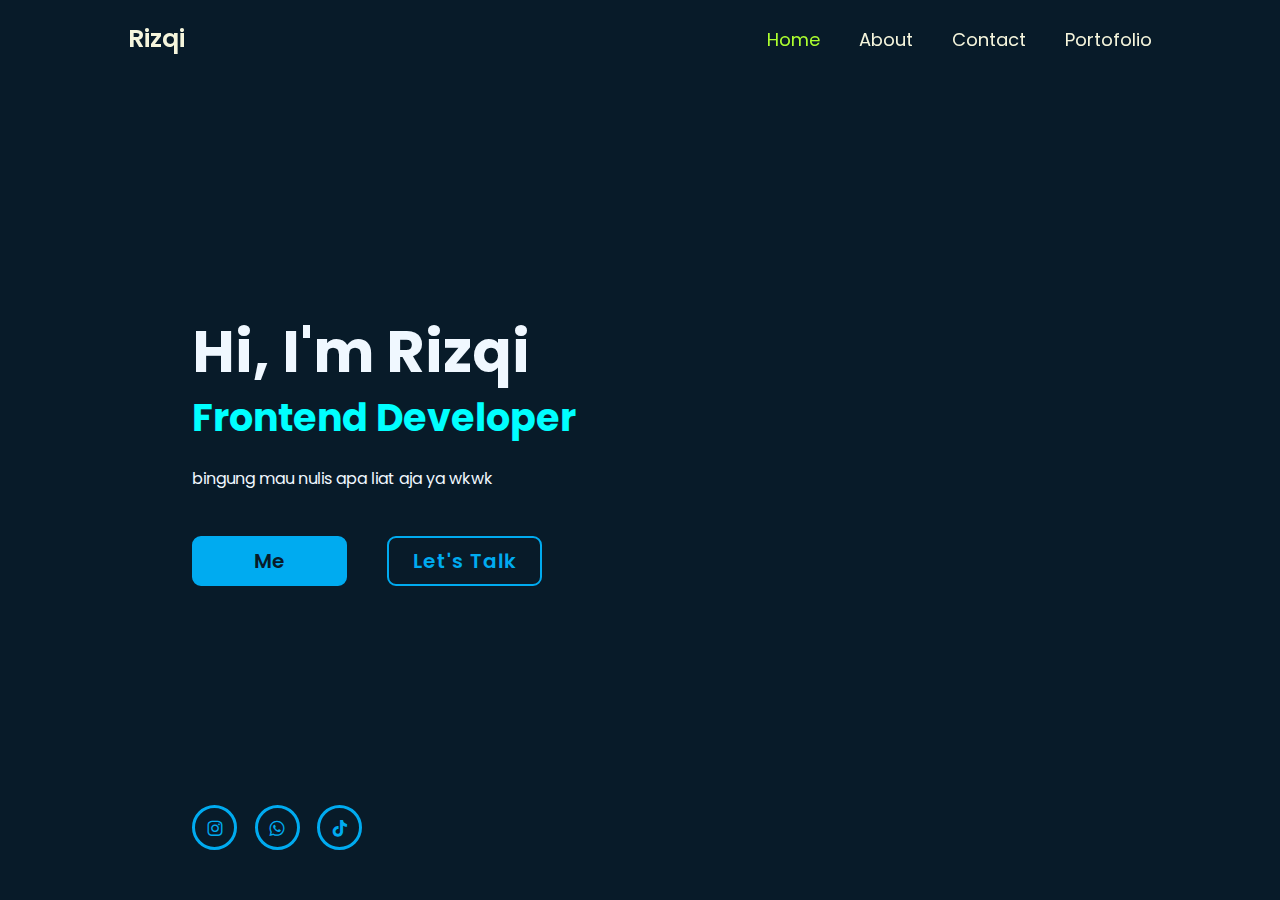
<file: index.html>
<!DOCTYPE html>
<html lang="en">
<head>
    <meta charset="UTF-8">
    <meta name="viewport" content="width=device-width, initial-scale=1.0">
    <title>Portofolio</title>
    <link rel="stylesheet" href="style.css">
    <link href='https://unpkg.com/boxicons@2.1.4/css/boxicons.min.css' rel='stylesheet'>
</head>
<body>
    <!--header-->
    <header class="header">
        <a href="#" class="logo">Rizqi</a>

        <nav class="navbar">
            <a href="index.html" class="active">Home</a>
            <a href="me.html">About</a>
            <a href="https://wa.me/6285714803930">Contact</a>
            <a href="portopolio.html">Portofolio</a>
        </nav>
    </header>

    <section class="home">
        <div class="home-content">
            <h1>Hi, I'm Rizqi</h1>
            <h3>Frontend Developer</h3>
            <p>bingung mau nulis apa liat aja ya wkwk</p>
            <div class="btn-box">
                <a href="me.html">Me</a>
                <a href="portopolio.html">Let's Talk</a>
            </div>
        </div>

        <div class="home-sci">
            <a href="https://www.instagram.com/"><i class='bx bxl-instagram'></i></a>
            <a href="https://wa.me/6285714803930"><i class='bx bxl-whatsapp' ></i></a>
            <a href="https://www.tiktok.com/@azzierre1"><i class='bx bxl-tiktok' ></i></a>
        </div>
    </section>

</body>
</html>
</file>
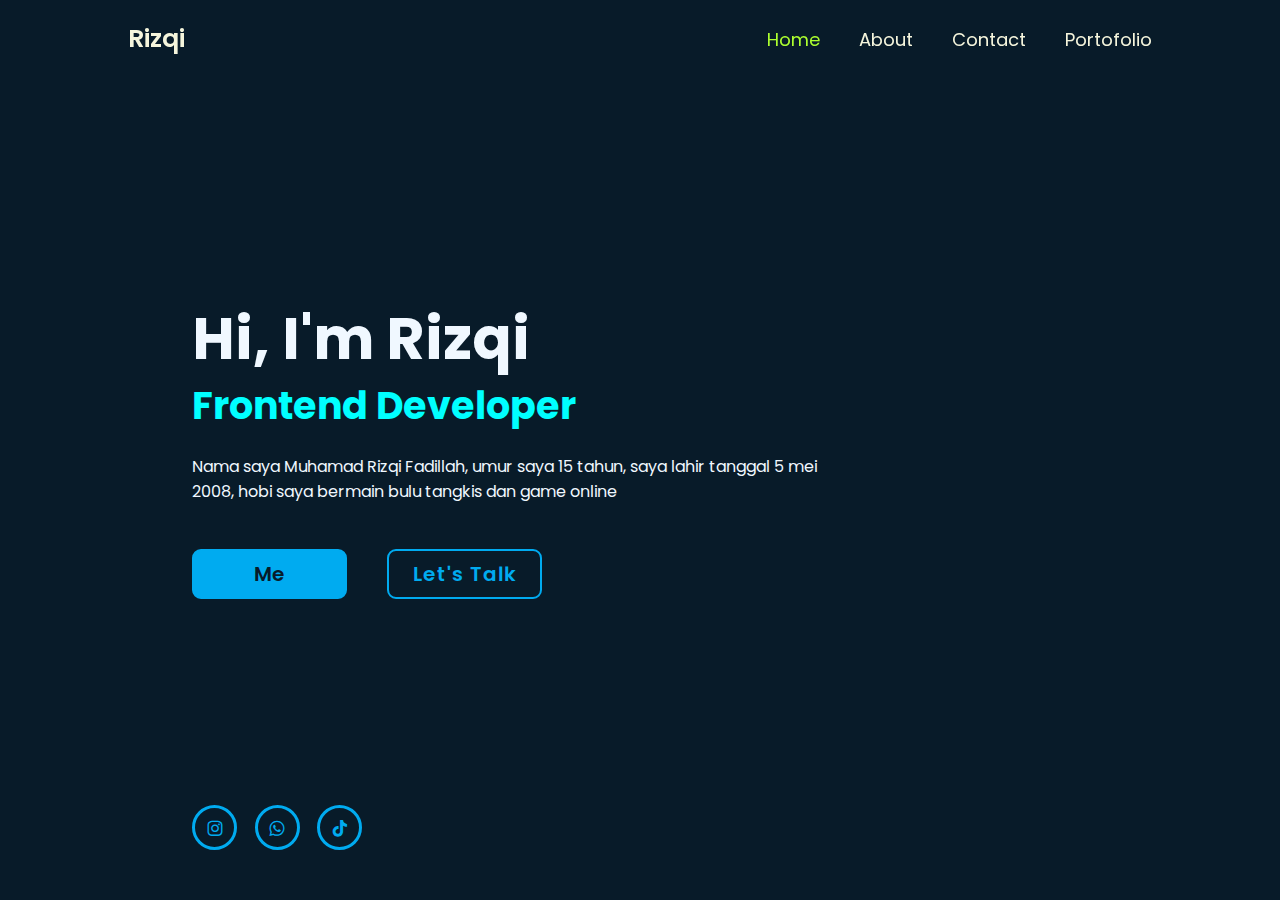
<file: me.html>
<!DOCTYPE html>
<html lang="en">
<head>
    <meta charset="UTF-8">
    <meta name="viewport" content="width=device-width, initial-scale=1.0">
    <title>Portofolio</title>
    <link rel="stylesheet" href="style.css">
    <link href='https://unpkg.com/boxicons@2.1.4/css/boxicons.min.css' rel='stylesheet'>
</head>
<body>
    <!--header-->
    <header class="header">
        <a href="#" class="logo">Rizqi</a>

        <nav class="navbar">
            <a href="index.html" class="active">Home</a>
            <a href="me.html">About</a>
            <a href="https://wa.me/6285714803930">Contact</a>
            <a href="portopolio.html">Portofolio</a>
        </nav>
    </header>

    <section class="home">
        <div class="home-content">
            <h1>Hi, I'm Rizqi</h1>
            <h3>Frontend Developer</h3>
            <p>Nama saya Muhamad Rizqi Fadillah, umur saya 15 tahun, saya lahir tanggal 5 mei 2008, hobi saya bermain bulu tangkis dan game online </p>
            <div class="btn-box">
                <a href="me.html">Me</a>
                <a href="portopolio.html">Let's Talk</a>
            </div>
        </div>

        <div class="home-sci">
            <a href="https://www.instagram.com/"><i class='bx bxl-instagram'></i></a>
            <a href="https://wa.me/6285714803930"><i class='bx bxl-whatsapp' ></i></a>
            <a href="https://www.tiktok.com/@azzierre1"><i class='bx bxl-tiktok' ></i></a>
        </div>
    </section>

</body>
</html>
</file>
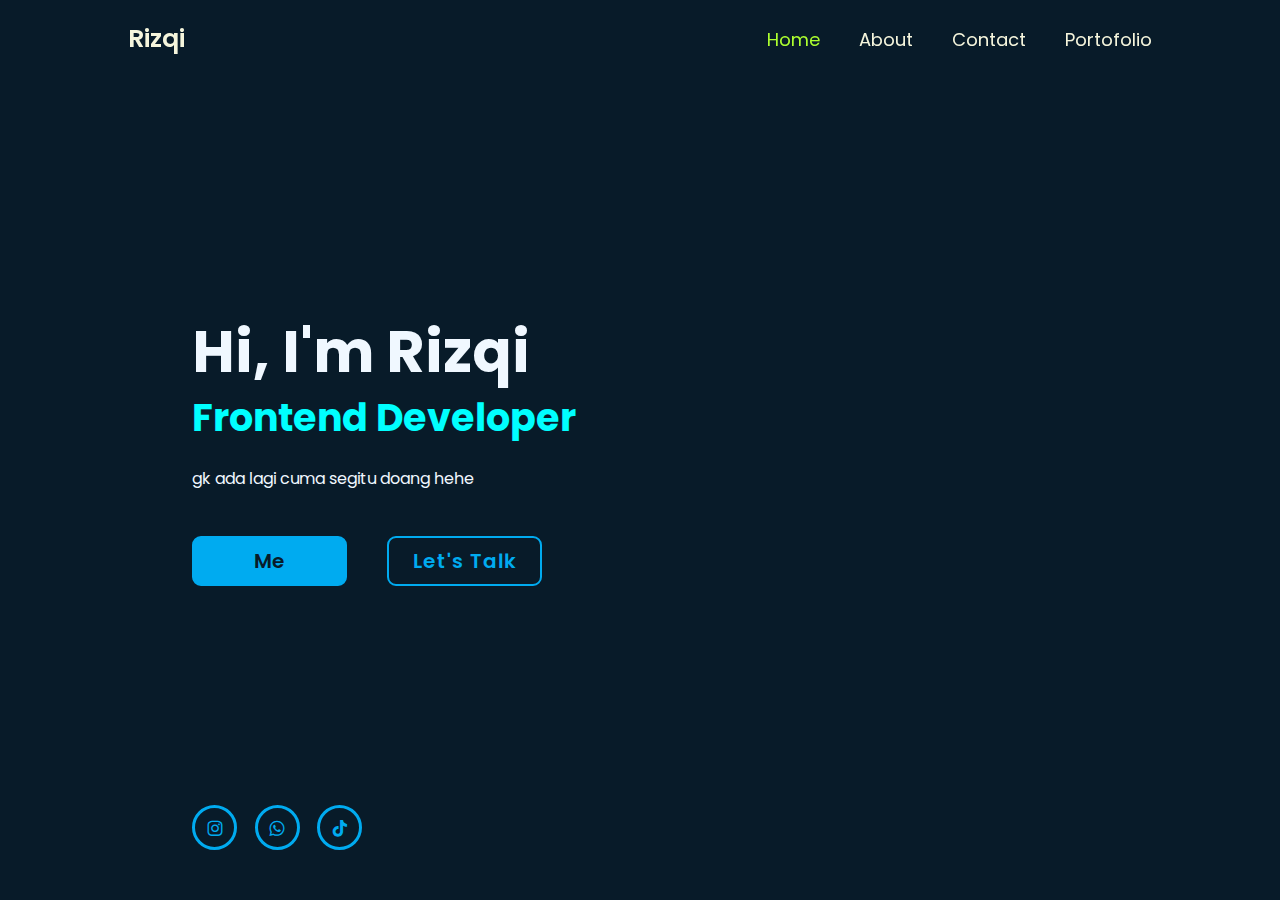
<file: portopolio.html>
<!DOCTYPE html>
<html lang="en">
<head>
    <meta charset="UTF-8">
    <meta name="viewport" content="width=device-width, initial-scale=1.0">
    <title>Portofolio</title>
    <link rel="stylesheet" href="style.css">
    <link href='https://unpkg.com/boxicons@2.1.4/css/boxicons.min.css' rel='stylesheet'>
</head>
<body>
    <!--header-->
    <header class="header">
        <a href="#" class="logo">Rizqi</a>

        <nav class="navbar">
            <a href="index.html" class="active">Home</a>
            <a href="me.html">About</a>
            <a href="https://wa.me/6285714803930">Contact</a>
            <a href="portopolio.html">Portofolio</a>
        </nav>
    </header>

    <section class="home">
        <div class="home-content">
            <h1>Hi, I'm Rizqi</h1>
            <h3>Frontend Developer</h3>
            <p>gk ada lagi cuma segitu doang hehe</p>
            <div class="btn-box">
                <a href="me.html">Me</a>
                <a href="portopolio.html">Let's Talk</a>
            </div>
        </div>

        <div class="home-sci">
            <a href="https://www.instagram.com/"><i class='bx bxl-instagram'></i></a>
            <a href="https://wa.me/6285714803930"><i class='bx bxl-whatsapp' ></i></a>
            <a href="https://www.tiktok.com/@azzierre1"><i class='bx bxl-tiktok' ></i></a>
        </div>
    </section>

</body>
</html>
</file>
<file: style.css>
@import url('https://fonts.googleapis.com/css2?family=Poppins:wght@300;400;500;600;700;800;900&display=swap');

* {
    margin: 0;
    padding: 0;
    box-sizing: border-box;
    font-family: 'Poppins', sans-serif;
}

body {
    background: #081b29;
    color: aliceblue;
}




.header {
    position: fixed;
    top: 0;
    left: 0;
    width: 100%;
    padding: 20px 10%;
    background: transparent;
    display: flex;
    justify-content: space-between;
    align-items: center;
    z-index: 120;
}

.logo {
    font-size: 25px;
    color: beige;
    text-decoration: none;
    font-weight: 600;
}

.navbar a {
    font-size: 18px;
    color: beige;
    text-decoration: none;
    font-weight: 400;
    margin-left: 35px;
    transition: .4s;
}

.navbar a:hover,
.navbar a.active {
    color: greenyellow;
}

.home {
    height: 100vh;
    
    display: flex;
    align-items: center;
    padding: 0 15%;
    
}

.home-content {
    max-width: 650px;
}

.home-content h1 {
    font-size: 58px;
    font-weight: 700;
    line-height: 1.3;
}

.home-content h3 {
    font-size: 38px;
    font-weight: 700;
    color: cyan;
}

.home-content p {
    font-size: 16px;
    margin: 20px 0 45px;
}

.home-content .btn-box {
    display: flex;
    justify-content: space-between;
    width: 350px;
    height: 50px;
}

.btn-box a {
    position: relative;
    display: inline-flex;
    justify-content: center;
    align-items: center;
    width: 155px;
    height: 100%;
    background: #00abf0;
    border: 2px solid #00abf0;
    border-radius: 9px;
    font-size: 20px;
    color: #081b29;
    text-decoration: none;
    font-weight: 600;
    letter-spacing: 1px;
    z-index: 1;
    overflow: hidden;
    transition: .5s;
}

.btn-box a:hover {
    color: #00abf0;
}

.btn-box a:nth-child(2) {
    background: transparent;
    color: #00abf0;
}

.btn-box a:nth-child(2):hover {
    color: #081b29;
}

.btn-box a:nth-child(2)::before {
    background: red;
}

.btn-box a::before {
    content: '';
    position: absolute;
    top: 0;
    left: 0;
    width: 0;
    height: 100%;
    background: black;
    z-index: -1;
    transition: .5s;
}

.btn-box a:hover::before {
    width: 100%;
}

.home-sci {
    position: absolute;
    bottom: 50px;
    width: 170px;
    display: flex;
    justify-content: space-between;
}

.home-sci a {
    position: relative;
    display: inline-flex;
    justify-content: center;
    align-items: center;
    width: 45px;
    height: 45px;
    background: transparent;
    border: 3px solid #00abf0;
    border-radius: 50%;
    font-size: 20px;
    color: #00abf0;
    text-decoration: none;
    z-index: 1;
    overflow: hidden;
    transition: .5s;
}

.home-sci a:hover {
    color: #081b29;
}

.home-sci a::before {
    content: '';
    position: absolute;
    top: 0;
    left: 0;
    width: 0;
    height: 100%;
    background: #00abf0;
    z-index: -1;
    transition: .5s;
}

.home-sci a:hover::before {
    width: 100%;

}

@media (max-width: 760px) {
    
}
</file>
